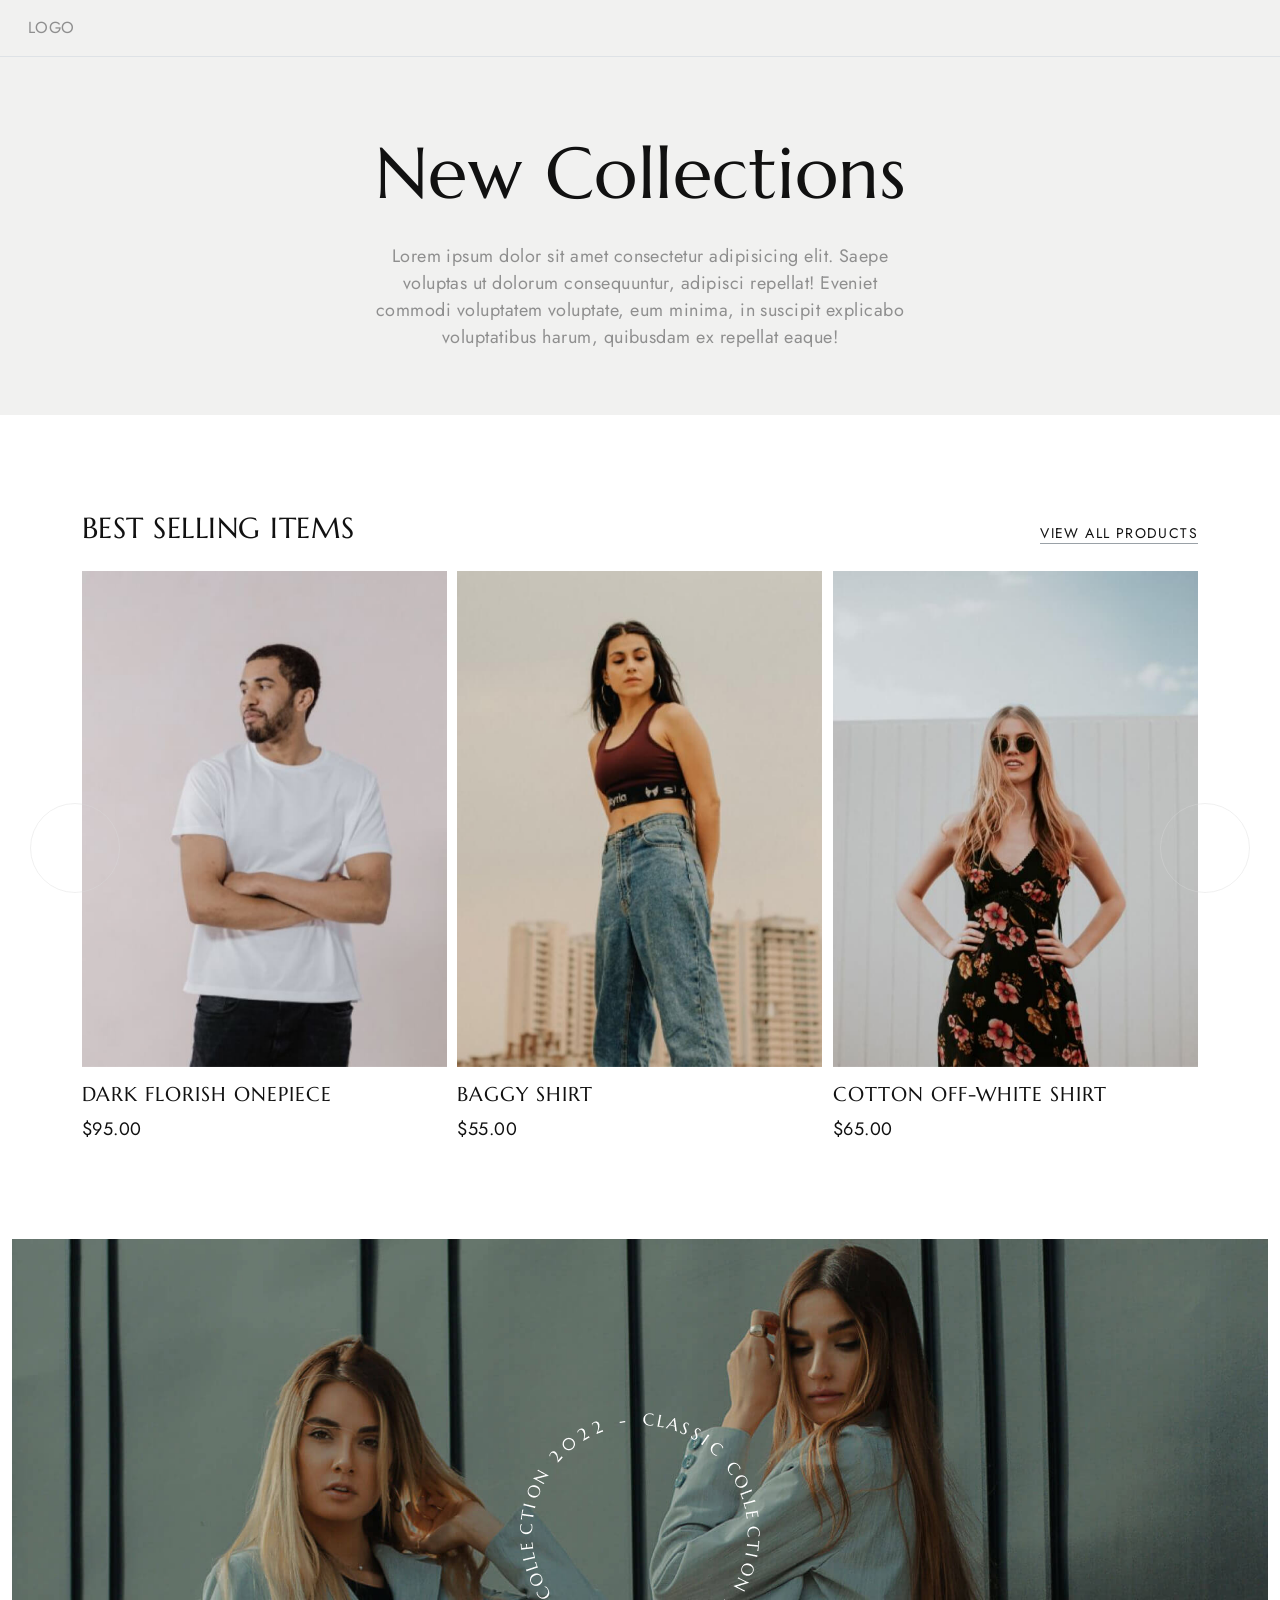
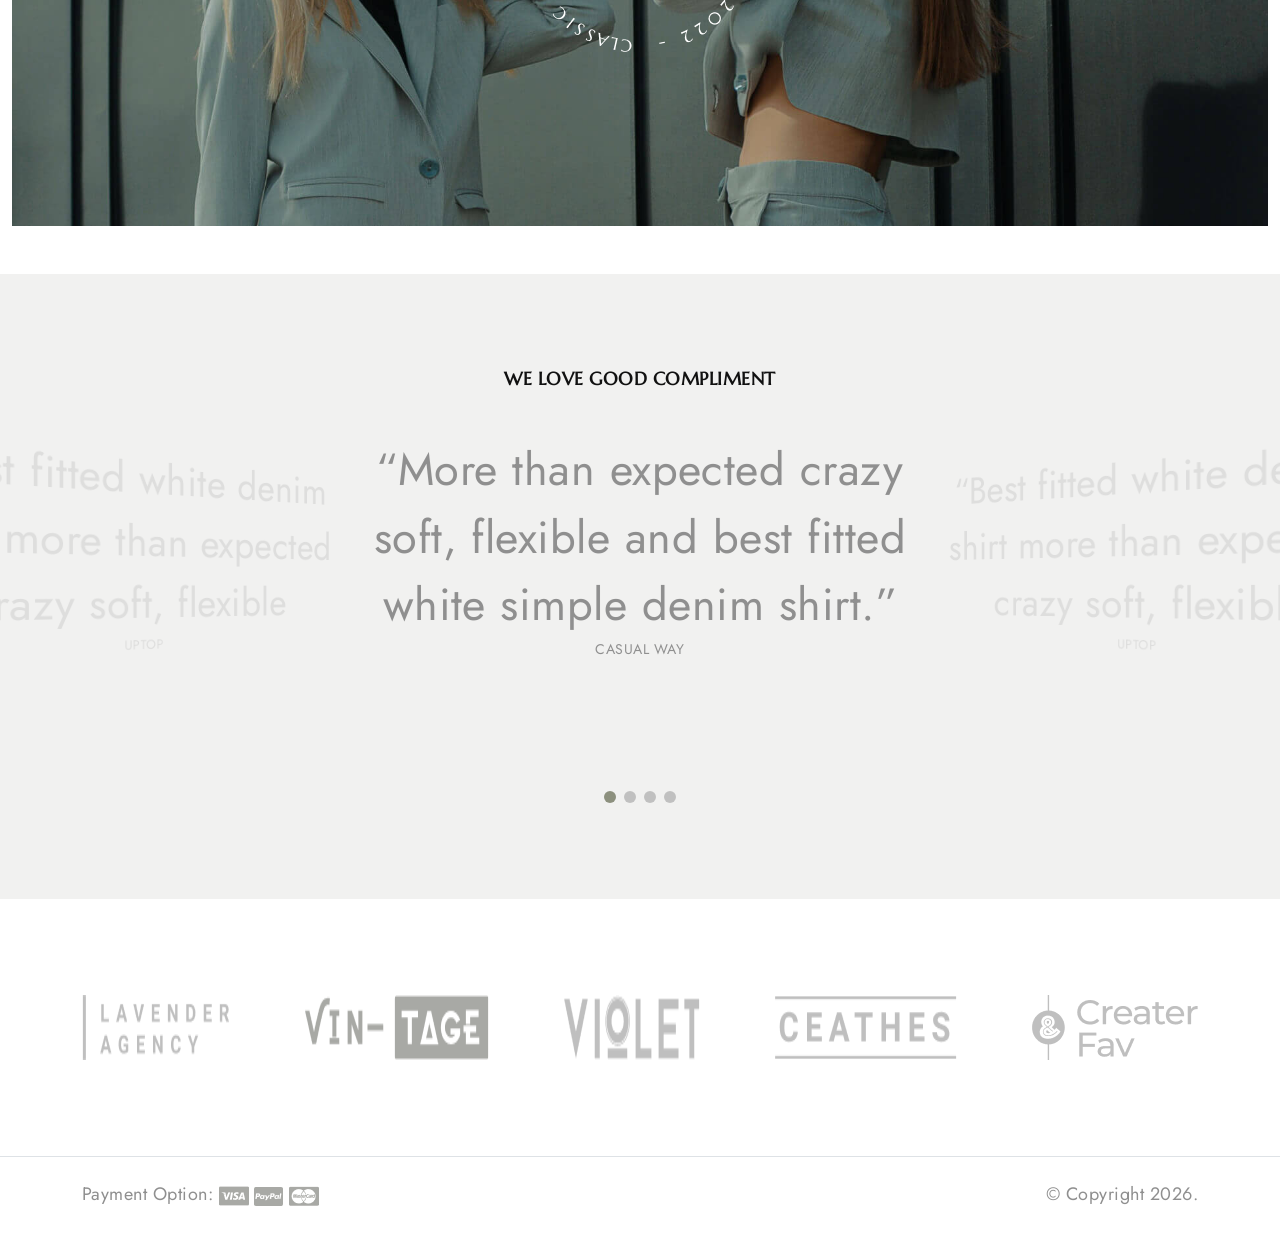
<file: index.html>
<!DOCTYPE html>
<html lang="en">

<head>
  <meta charset="utf-8">
  <meta http-equiv="X-UA-Compatible" content="IE=edge">
  <meta name="viewport" content="width=device-width, initial-scale=1.0">
  <meta name="format-detection" content="telephone=no">
  <meta name="apple-mobile-web-app-capable" content="yes">
  <meta name="author" content="TemplatesJungle">
  <link href="https://cdn.jsdelivr.net/npm/bootstrap@5.3.0-alpha3/dist/css/bootstrap.min.css" rel="stylesheet"
    integrity="sha384-KK94CHFLLe+nY2dmCWGMq91rCGa5gtU4mk92HdvYe+M/SXH301p5ILy+dN9+nJOZ" crossorigin="anonymous">
  <link rel="stylesheet" type="text/css" href="css/vendor.css">
  <link rel="stylesheet" href="https://cdn.jsdelivr.net/npm/swiper@9/swiper-bundle.min.css" />
  <link rel="stylesheet" type="text/css" href="style.css">

  <link rel="preconnect" href="https://fonts.googleapis.com">
  <link rel="preconnect" href="https://fonts.gstatic.com" crossorigin>
  <link
    href="https://fonts.googleapis.com/css2?family=Jost:ital,wght@0,300;0,400;0,500;0,700;1,300;1,400;1,500;1,700&family=Marcellus&display=swap"
    rel="stylesheet">
</head>

<body class="homepage">

  <div class="preloader text-white fs-6 text-uppercase overflow-hidden"></div>


  <nav class="navbar navbar-expand-lg bg-light text-uppercase fs-6 p-3 border-bottom align-items-center">
    <div class="container-fluid">
      <div class="row justify-content-between align-items-center w-100">

        <div class="col-auto">
          Logo
        </div>

        <div class="col-auto">
          <button class="navbar-toggler" type="button" data-bs-toggle="offcanvas" data-bs-target="#offcanvasNavbar"
            aria-controls="offcanvasNavbar">
            <span class="navbar-toggler-icon"></span>
          </button>

          <div class="offcanvas offcanvas-end" tabindex="-1" id="offcanvasNavbar"
            aria-labelledby="offcanvasNavbarLabel">
            <div class="offcanvas-header">
              <h5 class="offcanvas-title" id="offcanvasNavbarLabel">Menu</h5>
              <button type="button" class="btn-close text-reset" data-bs-dismiss="offcanvas"
                aria-label="Close"></button>
            </div>
          </div>
        </div>

      </div>

    </div>
  </nav>

  <section id="billboard" class="bg-light py-5">
    <div class="container">
      <div class="row justify-content-center">
        <h1 class="section-title text-center mt-4" data-aos="fade-up">New Collections</h1>
        <div class="col-md-6 text-center" data-aos="fade-up" data-aos-delay="300">
          <p>Lorem ipsum dolor sit amet consectetur adipisicing elit. Saepe voluptas ut dolorum consequuntur, adipisci
            repellat! Eveniet commodi voluptatem voluptate, eum minima, in suscipit explicabo voluptatibus harum,
            quibusdam ex repellat eaque!</p>
        </div>
      </div>
    </div>
  </section>


  <section id="best-sellers" class="best-sellers product-carousel py-5 position-relative overflow-hidden">
    <div class="container">
      <div class="d-flex flex-wrap justify-content-between align-items-center mt-5 mb-3">
        <h4 class="text-uppercase">Best Selling Items</h4>
        <a href="index.html" class="btn-link">View All Products</a>
      </div>
      <div class="swiper product-swiper open-up" data-aos="zoom-out">
        <div class="swiper-wrapper d-flex">
          <div class="swiper-slide">
            <div class="product-item image-zoom-effect link-effect">
              <div class="image-holder">
                <a href="index.html">
                  <img src="images/product-item-4.jpg" alt="categories" class="product-image img-fluid">
                </a>
                <a href="index.html" class="btn-icon btn-wishlist">
                  <svg width="24" height="24" viewBox="0 0 24 24">
                    <use xlink:href="#heart"></use>
                  </svg>
                </a>
                <div class="product-content">
                  <h5 class="text-uppercase fs-5 mt-3">
                    <a href="index.html">Dark florish onepiece</a>
                  </h5>
                  <a href="index.html" class="text-decoration-none" data-after="Add to cart"><span>$95.00</span></a>
                </div>
              </div>
            </div>
          </div>
          <div class="swiper-slide">
            <div class="product-item image-zoom-effect link-effect">
              <div class="image-holder">
                <a href="index.html">
                  <img src="images/product-item-3.jpg" alt="product" class="product-image img-fluid">
                </a>
                <a href="index.html" class="btn-icon btn-wishlist">
                  <svg width="24" height="24" viewBox="0 0 24 24">
                    <use xlink:href="#heart"></use>
                  </svg>
                </a>
                <div class="product-content">
                  <h5 class="text-uppercase fs-5 mt-3">
                    <a href="index.html">Baggy Shirt</a>
                  </h5>
                  <a href="index.html" class="text-decoration-none" data-after="Add to cart"><span>$55.00</span></a>
                </div>
              </div>
            </div>
          </div>
          <div class="swiper-slide">
            <div class="product-item image-zoom-effect link-effect">
              <div class="image-holder">
                <a href="index.html">
                  <img src="images/product-item-5.jpg" alt="categories" class="product-image img-fluid">
                </a>
                <a href="index.html" class="btn-icon btn-wishlist">
                  <svg width="24" height="24" viewBox="0 0 24 24">
                    <use xlink:href="#heart"></use>
                  </svg>
                </a>
                <div class="product-content">
                  <h5 class="text-uppercase fs-5 mt-3">
                    <a href="index.html">Cotton off-white shirt</a>
                  </h5>
                  <a href="index.html" class="text-decoration-none" data-after="Add to cart"><span>$65.00</span></a>
                </div>
              </div>
            </div>
          </div>
          <div class="swiper-slide">
            <div class="product-item image-zoom-effect link-effect">
              <div class="image-holder">
                <a href="index.html">
                  <img src="images/product-item-6.jpg" alt="categories" class="product-image img-fluid">
                </a>
                <a href="index.html" class="btn-icon btn-wishlist">
                  <svg width="24" height="24" viewBox="0 0 24 24">
                    <use xlink:href="#heart"></use>
                  </svg>
                </a>
                <div class="product-content">
                  <h5 class="text-uppercase fs-5 mt-3">
                    <a href="index.html">Handmade crop sweater</a>
                  </h5>
                  <a href="index.html" class="text-decoration-none" data-after="Add to cart"><span>$50.00</span></a>
                </div>
              </div>
            </div>
          </div>
          <div class="swiper-slide">
            <div class="product-item image-zoom-effect link-effect">
              <div class="image-holder">
                <a href="index.html">
                  <img src="images/product-item-9.jpg" alt="categories" class="product-image img-fluid">
                </a>
                <a href="index.html" class="btn-icon btn-wishlist">
                  <svg width="24" height="24" viewBox="0 0 24 24">
                    <use xlink:href="#heart"></use>
                  </svg>
                </a>
                <div class="product-content">
                  <h5 class="text-uppercase fs-5 mt-3">
                    <a href="index.html">Dark florish onepiece</a>
                  </h5>
                  <a href="index.html" class="text-decoration-none" data-after="Add to cart"><span>$70.00</span></a>
                </div>
              </div>
            </div>
          </div>
          <div class="swiper-slide">
            <div class="product-item image-zoom-effect link-effect">
              <div class="image-holder">
                <a href="index.html">
                  <img src="images/product-item-10.jpg" alt="categories" class="product-image img-fluid">
                </a>
                <a href="index.html" class="btn-icon btn-wishlist">
                  <svg width="24" height="24" viewBox="0 0 24 24">
                    <use xlink:href="#heart"></use>
                  </svg>
                </a>
                <div class="product-content">
                  <h5 class="text-uppercase fs-5 mt-3">
                    <a href="index.html">Cotton off-white shirt</a>
                  </h5>
                  <a href="index.html" class="text-decoration-none" data-after="Add to cart"><span>$70.00</span></a>
                </div>
              </div>
            </div>
          </div>
        </div>
        <div class="swiper-pagination"></div>
      </div>
      <div class="icon-arrow icon-arrow-left"><svg width="50" height="50" viewBox="0 0 24 24">
          <use xlink:href="#arrow-left"></use>
        </svg></div>
      <div class="icon-arrow icon-arrow-right"><svg width="50" height="50" viewBox="0 0 24 24">
          <use xlink:href="#arrow-right"></use>
        </svg></div>
    </div>
  </section>

  <section class="video py-5 overflow-hidden">
    <div class="container-fluid">
      <div class="row">
        <div class="video-content open-up" data-aos="zoom-out">
          <div class="video-bg">
            <img src="images/video-image.jpg" alt="video" class="video-image img-fluid">
          </div>
          <div class="video-player">
            <a class="youtube" href="https://www.youtube.com/embed/pjtsGzQjFM4">
              <svg width="24" height="24" viewBox="0 0 24 24">
                <use xlink:href="#play"></use>
              </svg>
              <img src="images/text-pattern.png" alt="pattern" class="text-rotate">
            </a>
          </div>
        </div>
      </div>
    </div>
  </section>

  <section class="testimonials py-5 bg-light">
    <div class="section-header text-center mt-5">
      <h3 class="section-title">WE LOVE GOOD COMPLIMENT</h3>
    </div>
    <div class="swiper testimonial-swiper overflow-hidden my-5">
      <div class="swiper-wrapper d-flex">
        <div class="swiper-slide">
          <div class="testimonial-item text-center">
            <blockquote>
              <p>“More than expected crazy soft, flexible and best fitted white simple denim shirt.”</p>
              <div class="review-title text-uppercase">casual way</div>
            </blockquote>
          </div>
        </div>
        <div class="swiper-slide">
          <div class="testimonial-item text-center">
            <blockquote>
              <p>“Best fitted white denim shirt more than expected crazy soft, flexible</p>
              <div class="review-title text-uppercase">uptop</div>
            </blockquote>
          </div>
        </div>
        <div class="swiper-slide">
          <div class="testimonial-item text-center">
            <blockquote>
              <p>“Best fitted white denim shirt more white denim than expected flexible crazy soft.”</p>
              <div class="review-title text-uppercase">Denim craze</div>
            </blockquote>
          </div>
        </div>
        <div class="swiper-slide">
          <div class="testimonial-item text-center">
            <blockquote>
              <p>“Best fitted white denim shirt more than expected crazy soft, flexible</p>
              <div class="review-title text-uppercase">uptop</div>
            </blockquote>
          </div>
        </div>
      </div>
    </div>
    <div class="testimonial-swiper-pagination d-flex justify-content-center mb-5"></div>
  </section>



  <section class="logo-bar py-5 my-5">
    <div class="container">
      <div class="row">
        <div class="logo-content d-flex flex-wrap justify-content-between">
          <img src="images/logo1.png" alt="logo" class="logo-image img-fluid">
          <img src="images/logo2.png" alt="logo" class="logo-image img-fluid">
          <img src="images/logo3.png" alt="logo" class="logo-image img-fluid">
          <img src="images/logo4.png" alt="logo" class="logo-image img-fluid">
          <img src="images/logo5.png" alt="logo" class="logo-image img-fluid">
        </div>
      </div>
    </div>
  </section>


 

  <footer id="footer" class="mt-5">
    <div class="border-top py-4">
      <div class="container">
        <div class="row">
          <div class="col-md-6 d-flex flex-wrap">
            <div class="payment-option">
              <span>Payment Option:</span>
              <img src="images/visa-card.png" alt="card">
              <img src="images/paypal-card.png" alt="card">
              <img src="images/master-card.png" alt="card">
            </div>
          </div>
          <div class="col-md-6 text-end">
            <p>© Copyright 2026. </p>
          </div>
        </div>
      </div>
    </div>
  </footer>
  <script src="js/jquery.min.js"></script>
  <script src="js/plugins.js"></script>
  <script src="js/SmoothScroll.js"></script>
  <script src="https://cdn.jsdelivr.net/npm/bootstrap@5.3.0-alpha3/dist/js/bootstrap.bundle.min.js"
    integrity="sha384-ENjdO4Dr2bkBIFxQpeoTz1HIcje39Wm4jDKdf19U8gI4ddQ3GYNS7NTKfAdVQSZe"
    crossorigin="anonymous"></script>
  <script src="https://cdn.jsdelivr.net/npm/swiper@9/swiper-bundle.min.js"></script>
  <script src="js/script.min.js"></script>
</body>

</html>
</file>
<file: css/vendor.css>
/*
- Jarallax
- Chocolat
*/

/*--------------------------------------------------------------
/** Jarallax
--------------------------------------------------------------*/
.jarallax {
  position: relative;
  z-index: 0;
  min-height: 420px;
}

.jarallax>.jarallax-img {
  position: absolute;
  object-fit: cover;
  top: 0;
  left: 0;
  width: 100%;
  height: 100%;
  z-index: -1;
}

.jarallax-keep-img {
  position: relative;
  z-index: 0;
}

.jarallax-keep-img>.jarallax-img {
  position: relative;
  display: block;
  max-width: 100%;
  height: auto;
  z-index: -100;
}


/*--------------------------------------------------------------
/** Colorbox Lightbox
--------------------------------------------------------------*/
/*
    Colorbox Core Style:
    The following CSS is consistent between example themes and should not be altered.
*/
#colorbox, #cboxOverlay, #cboxWrapper{position:absolute; top:0; left:0; z-index:9999; overflow:hidden; -webkit-transform: translate3d(0,0,0);}
#cboxWrapper {max-width:none;}
#cboxOverlay{position:fixed; width:100%; height:100%;}
#cboxMiddleLeft, #cboxBottomLeft{clear:left;}
#cboxContent{position:relative;}
#cboxLoadedContent{overflow:auto; -webkit-overflow-scrolling: touch;}
#cboxTitle{margin:0;}
#cboxLoadingOverlay, #cboxLoadingGraphic{position:absolute; top:0; left:0; width:100%; height:100%;}
#cboxPrevious, #cboxNext, #cboxClose, #cboxSlideshow{cursor:pointer;}
.cboxPhoto{float:left; margin:auto; border:0; display:block; max-width:none; -ms-interpolation-mode:bicubic;}
.cboxIframe{width:100%; height:100%; display:block; border:0; padding:0; margin:0;}
#colorbox, #cboxContent, #cboxLoadedContent{box-sizing:content-box; -moz-box-sizing:content-box; -webkit-box-sizing:content-box;}

/* 
    User Style:
    Change the following styles to modify the appearance of Colorbox.  They are
    ordered & tabbed in a way that represents the nesting of the generated HTML.
*/
#cboxOverlay{background:#000;}
#colorbox{outline:0;}
#cboxContent{margin-top:20px;background:#000;}
.cboxIframe{background:#fff;}
#cboxError{padding:50px; border:1px solid #ccc;}
#cboxLoadedContent{border:5px solid #000; background:#fff;}
#cboxTitle{position:absolute; top:-20px; left:0; color:#ccc;}
#cboxCurrent{position:absolute; top:-20px; right:0px; color:#ccc;}
#cboxLoadingGraphic{background:url(../images/colorbox/loading.gif) no-repeat center center;}

/* these elements are buttons, and may need to have additional styles reset to avoid unwanted base styles */
#cboxPrevious, #cboxNext, #cboxSlideshow, #cboxClose {border:0; padding:0; margin:0; overflow:visible; width:auto; background:none; }

/* avoid outlines on :active (mouseclick), but preserve outlines on :focus (tabbed navigating) */
#cboxPrevious:active, #cboxNext:active, #cboxSlideshow:active, #cboxClose:active {outline:0;}

#cboxSlideshow{position:absolute; top:-20px; right:90px; color:#fff;}
#cboxPrevious{position:absolute; top:50%; left:5px; margin-top:-32px; background:url(../images/colorbox/controls.png) no-repeat top left; width:28px; height:65px; text-indent:-9999px;}
#cboxPrevious:hover{background-position:bottom left;}
#cboxNext{position:absolute; top:50%; right:5px; margin-top:-32px; background:url(../images/colorbox/controls.png) no-repeat top right; width:28px; height:65px; text-indent:-9999px;}
#cboxNext:hover{background-position:bottom right;}
#cboxClose{position:absolute; top:5px; right:5px; display:block; background:url(../images/colorbox/controls.png) no-repeat top center; width:38px; height:19px; text-indent:-9999px;}
#cboxClose:hover{background-position:bottom center;}


/* AOS  */

[data-aos][data-aos][data-aos-duration="50"],body[data-aos-duration="50"] [data-aos]{transition-duration:50ms}[data-aos][data-aos][data-aos-delay="50"],body[data-aos-delay="50"] [data-aos]{transition-delay:0}[data-aos][data-aos][data-aos-delay="50"].aos-animate,body[data-aos-delay="50"] [data-aos].aos-animate{transition-delay:50ms}[data-aos][data-aos][data-aos-duration="100"],body[data-aos-duration="100"] [data-aos]{transition-duration:.1s}[data-aos][data-aos][data-aos-delay="100"],body[data-aos-delay="100"] [data-aos]{transition-delay:0}[data-aos][data-aos][data-aos-delay="100"].aos-animate,body[data-aos-delay="100"] [data-aos].aos-animate{transition-delay:.1s}[data-aos][data-aos][data-aos-duration="150"],body[data-aos-duration="150"] [data-aos]{transition-duration:.15s}[data-aos][data-aos][data-aos-delay="150"],body[data-aos-delay="150"] [data-aos]{transition-delay:0}[data-aos][data-aos][data-aos-delay="150"].aos-animate,body[data-aos-delay="150"] [data-aos].aos-animate{transition-delay:.15s}[data-aos][data-aos][data-aos-duration="200"],body[data-aos-duration="200"] [data-aos]{transition-duration:.2s}[data-aos][data-aos][data-aos-delay="200"],body[data-aos-delay="200"] [data-aos]{transition-delay:0}[data-aos][data-aos][data-aos-delay="200"].aos-animate,body[data-aos-delay="200"] [data-aos].aos-animate{transition-delay:.2s}[data-aos][data-aos][data-aos-duration="250"],body[data-aos-duration="250"] [data-aos]{transition-duration:.25s}[data-aos][data-aos][data-aos-delay="250"],body[data-aos-delay="250"] [data-aos]{transition-delay:0}[data-aos][data-aos][data-aos-delay="250"].aos-animate,body[data-aos-delay="250"] [data-aos].aos-animate{transition-delay:.25s}[data-aos][data-aos][data-aos-duration="300"],body[data-aos-duration="300"] [data-aos]{transition-duration:.3s}[data-aos][data-aos][data-aos-delay="300"],body[data-aos-delay="300"] [data-aos]{transition-delay:0}[data-aos][data-aos][data-aos-delay="300"].aos-animate,body[data-aos-delay="300"] [data-aos].aos-animate{transition-delay:.3s}[data-aos][data-aos][data-aos-duration="350"],body[data-aos-duration="350"] [data-aos]{transition-duration:.35s}[data-aos][data-aos][data-aos-delay="350"],body[data-aos-delay="350"] [data-aos]{transition-delay:0}[data-aos][data-aos][data-aos-delay="350"].aos-animate,body[data-aos-delay="350"] [data-aos].aos-animate{transition-delay:.35s}[data-aos][data-aos][data-aos-duration="400"],body[data-aos-duration="400"] [data-aos]{transition-duration:.4s}[data-aos][data-aos][data-aos-delay="400"],body[data-aos-delay="400"] [data-aos]{transition-delay:0}[data-aos][data-aos][data-aos-delay="400"].aos-animate,body[data-aos-delay="400"] [data-aos].aos-animate{transition-delay:.4s}[data-aos][data-aos][data-aos-duration="450"],body[data-aos-duration="450"] [data-aos]{transition-duration:.45s}[data-aos][data-aos][data-aos-delay="450"],body[data-aos-delay="450"] [data-aos]{transition-delay:0}[data-aos][data-aos][data-aos-delay="450"].aos-animate,body[data-aos-delay="450"] [data-aos].aos-animate{transition-delay:.45s}[data-aos][data-aos][data-aos-duration="500"],body[data-aos-duration="500"] [data-aos]{transition-duration:.5s}[data-aos][data-aos][data-aos-delay="500"],body[data-aos-delay="500"] [data-aos]{transition-delay:0}[data-aos][data-aos][data-aos-delay="500"].aos-animate,body[data-aos-delay="500"] [data-aos].aos-animate{transition-delay:.5s}[data-aos][data-aos][data-aos-duration="550"],body[data-aos-duration="550"] [data-aos]{transition-duration:.55s}[data-aos][data-aos][data-aos-delay="550"],body[data-aos-delay="550"] [data-aos]{transition-delay:0}[data-aos][data-aos][data-aos-delay="550"].aos-animate,body[data-aos-delay="550"] [data-aos].aos-animate{transition-delay:.55s}[data-aos][data-aos][data-aos-duration="600"],body[data-aos-duration="600"] [data-aos]{transition-duration:.6s}[data-aos][data-aos][data-aos-delay="600"],body[data-aos-delay="600"] [data-aos]{transition-delay:0}[data-aos][data-aos][data-aos-delay="600"].aos-animate,body[data-aos-delay="600"] [data-aos].aos-animate{transition-delay:.6s}[data-aos][data-aos][data-aos-duration="650"],body[data-aos-duration="650"] [data-aos]{transition-duration:.65s}[data-aos][data-aos][data-aos-delay="650"],body[data-aos-delay="650"] [data-aos]{transition-delay:0}[data-aos][data-aos][data-aos-delay="650"].aos-animate,body[data-aos-delay="650"] [data-aos].aos-animate{transition-delay:.65s}[data-aos][data-aos][data-aos-duration="700"],body[data-aos-duration="700"] [data-aos]{transition-duration:.7s}[data-aos][data-aos][data-aos-delay="700"],body[data-aos-delay="700"] [data-aos]{transition-delay:0}[data-aos][data-aos][data-aos-delay="700"].aos-animate,body[data-aos-delay="700"] [data-aos].aos-animate{transition-delay:.7s}[data-aos][data-aos][data-aos-duration="750"],body[data-aos-duration="750"] [data-aos]{transition-duration:.75s}[data-aos][data-aos][data-aos-delay="750"],body[data-aos-delay="750"] [data-aos]{transition-delay:0}[data-aos][data-aos][data-aos-delay="750"].aos-animate,body[data-aos-delay="750"] [data-aos].aos-animate{transition-delay:.75s}[data-aos][data-aos][data-aos-duration="800"],body[data-aos-duration="800"] [data-aos]{transition-duration:.8s}[data-aos][data-aos][data-aos-delay="800"],body[data-aos-delay="800"] [data-aos]{transition-delay:0}[data-aos][data-aos][data-aos-delay="800"].aos-animate,body[data-aos-delay="800"] [data-aos].aos-animate{transition-delay:.8s}[data-aos][data-aos][data-aos-duration="850"],body[data-aos-duration="850"] [data-aos]{transition-duration:.85s}[data-aos][data-aos][data-aos-delay="850"],body[data-aos-delay="850"] [data-aos]{transition-delay:0}[data-aos][data-aos][data-aos-delay="850"].aos-animate,body[data-aos-delay="850"] [data-aos].aos-animate{transition-delay:.85s}[data-aos][data-aos][data-aos-duration="900"],body[data-aos-duration="900"] [data-aos]{transition-duration:.9s}[data-aos][data-aos][data-aos-delay="900"],body[data-aos-delay="900"] [data-aos]{transition-delay:0}[data-aos][data-aos][data-aos-delay="900"].aos-animate,body[data-aos-delay="900"] [data-aos].aos-animate{transition-delay:.9s}[data-aos][data-aos][data-aos-duration="950"],body[data-aos-duration="950"] [data-aos]{transition-duration:.95s}[data-aos][data-aos][data-aos-delay="950"],body[data-aos-delay="950"] [data-aos]{transition-delay:0}[data-aos][data-aos][data-aos-delay="950"].aos-animate,body[data-aos-delay="950"] [data-aos].aos-animate{transition-delay:.95s}[data-aos][data-aos][data-aos-duration="1000"],body[data-aos-duration="1000"] [data-aos]{transition-duration:1s}[data-aos][data-aos][data-aos-delay="1000"],body[data-aos-delay="1000"] [data-aos]{transition-delay:0}[data-aos][data-aos][data-aos-delay="1000"].aos-animate,body[data-aos-delay="1000"] [data-aos].aos-animate{transition-delay:1s}[data-aos][data-aos][data-aos-duration="1050"],body[data-aos-duration="1050"] [data-aos]{transition-duration:1.05s}[data-aos][data-aos][data-aos-delay="1050"],body[data-aos-delay="1050"] [data-aos]{transition-delay:0}[data-aos][data-aos][data-aos-delay="1050"].aos-animate,body[data-aos-delay="1050"] [data-aos].aos-animate{transition-delay:1.05s}[data-aos][data-aos][data-aos-duration="1100"],body[data-aos-duration="1100"] [data-aos]{transition-duration:1.1s}[data-aos][data-aos][data-aos-delay="1100"],body[data-aos-delay="1100"] [data-aos]{transition-delay:0}[data-aos][data-aos][data-aos-delay="1100"].aos-animate,body[data-aos-delay="1100"] [data-aos].aos-animate{transition-delay:1.1s}[data-aos][data-aos][data-aos-duration="1150"],body[data-aos-duration="1150"] [data-aos]{transition-duration:1.15s}[data-aos][data-aos][data-aos-delay="1150"],body[data-aos-delay="1150"] [data-aos]{transition-delay:0}[data-aos][data-aos][data-aos-delay="1150"].aos-animate,body[data-aos-delay="1150"] [data-aos].aos-animate{transition-delay:1.15s}[data-aos][data-aos][data-aos-duration="1200"],body[data-aos-duration="1200"] [data-aos]{transition-duration:1.2s}[data-aos][data-aos][data-aos-delay="1200"],body[data-aos-delay="1200"] [data-aos]{transition-delay:0}[data-aos][data-aos][data-aos-delay="1200"].aos-animate,body[data-aos-delay="1200"] [data-aos].aos-animate{transition-delay:1.2s}[data-aos][data-aos][data-aos-duration="1250"],body[data-aos-duration="1250"] [data-aos]{transition-duration:1.25s}[data-aos][data-aos][data-aos-delay="1250"],body[data-aos-delay="1250"] [data-aos]{transition-delay:0}[data-aos][data-aos][data-aos-delay="1250"].aos-animate,body[data-aos-delay="1250"] [data-aos].aos-animate{transition-delay:1.25s}[data-aos][data-aos][data-aos-duration="1300"],body[data-aos-duration="1300"] [data-aos]{transition-duration:1.3s}[data-aos][data-aos][data-aos-delay="1300"],body[data-aos-delay="1300"] [data-aos]{transition-delay:0}[data-aos][data-aos][data-aos-delay="1300"].aos-animate,body[data-aos-delay="1300"] [data-aos].aos-animate{transition-delay:1.3s}[data-aos][data-aos][data-aos-duration="1350"],body[data-aos-duration="1350"] [data-aos]{transition-duration:1.35s}[data-aos][data-aos][data-aos-delay="1350"],body[data-aos-delay="1350"] [data-aos]{transition-delay:0}[data-aos][data-aos][data-aos-delay="1350"].aos-animate,body[data-aos-delay="1350"] [data-aos].aos-animate{transition-delay:1.35s}[data-aos][data-aos][data-aos-duration="1400"],body[data-aos-duration="1400"] [data-aos]{transition-duration:1.4s}[data-aos][data-aos][data-aos-delay="1400"],body[data-aos-delay="1400"] [data-aos]{transition-delay:0}[data-aos][data-aos][data-aos-delay="1400"].aos-animate,body[data-aos-delay="1400"] [data-aos].aos-animate{transition-delay:1.4s}[data-aos][data-aos][data-aos-duration="1450"],body[data-aos-duration="1450"] [data-aos]{transition-duration:1.45s}[data-aos][data-aos][data-aos-delay="1450"],body[data-aos-delay="1450"] [data-aos]{transition-delay:0}[data-aos][data-aos][data-aos-delay="1450"].aos-animate,body[data-aos-delay="1450"] [data-aos].aos-animate{transition-delay:1.45s}[data-aos][data-aos][data-aos-duration="1500"],body[data-aos-duration="1500"] [data-aos]{transition-duration:1.5s}[data-aos][data-aos][data-aos-delay="1500"],body[data-aos-delay="1500"] [data-aos]{transition-delay:0}[data-aos][data-aos][data-aos-delay="1500"].aos-animate,body[data-aos-delay="1500"] [data-aos].aos-animate{transition-delay:1.5s}[data-aos][data-aos][data-aos-duration="1550"],body[data-aos-duration="1550"] [data-aos]{transition-duration:1.55s}[data-aos][data-aos][data-aos-delay="1550"],body[data-aos-delay="1550"] [data-aos]{transition-delay:0}[data-aos][data-aos][data-aos-delay="1550"].aos-animate,body[data-aos-delay="1550"] [data-aos].aos-animate{transition-delay:1.55s}[data-aos][data-aos][data-aos-duration="1600"],body[data-aos-duration="1600"] [data-aos]{transition-duration:1.6s}[data-aos][data-aos][data-aos-delay="1600"],body[data-aos-delay="1600"] [data-aos]{transition-delay:0}[data-aos][data-aos][data-aos-delay="1600"].aos-animate,body[data-aos-delay="1600"] [data-aos].aos-animate{transition-delay:1.6s}[data-aos][data-aos][data-aos-duration="1650"],body[data-aos-duration="1650"] [data-aos]{transition-duration:1.65s}[data-aos][data-aos][data-aos-delay="1650"],body[data-aos-delay="1650"] [data-aos]{transition-delay:0}[data-aos][data-aos][data-aos-delay="1650"].aos-animate,body[data-aos-delay="1650"] [data-aos].aos-animate{transition-delay:1.65s}[data-aos][data-aos][data-aos-duration="1700"],body[data-aos-duration="1700"] [data-aos]{transition-duration:1.7s}[data-aos][data-aos][data-aos-delay="1700"],body[data-aos-delay="1700"] [data-aos]{transition-delay:0}[data-aos][data-aos][data-aos-delay="1700"].aos-animate,body[data-aos-delay="1700"] [data-aos].aos-animate{transition-delay:1.7s}[data-aos][data-aos][data-aos-duration="1750"],body[data-aos-duration="1750"] [data-aos]{transition-duration:1.75s}[data-aos][data-aos][data-aos-delay="1750"],body[data-aos-delay="1750"] [data-aos]{transition-delay:0}[data-aos][data-aos][data-aos-delay="1750"].aos-animate,body[data-aos-delay="1750"] [data-aos].aos-animate{transition-delay:1.75s}[data-aos][data-aos][data-aos-duration="1800"],body[data-aos-duration="1800"] [data-aos]{transition-duration:1.8s}[data-aos][data-aos][data-aos-delay="1800"],body[data-aos-delay="1800"] [data-aos]{transition-delay:0}[data-aos][data-aos][data-aos-delay="1800"].aos-animate,body[data-aos-delay="1800"] [data-aos].aos-animate{transition-delay:1.8s}[data-aos][data-aos][data-aos-duration="1850"],body[data-aos-duration="1850"] [data-aos]{transition-duration:1.85s}[data-aos][data-aos][data-aos-delay="1850"],body[data-aos-delay="1850"] [data-aos]{transition-delay:0}[data-aos][data-aos][data-aos-delay="1850"].aos-animate,body[data-aos-delay="1850"] [data-aos].aos-animate{transition-delay:1.85s}[data-aos][data-aos][data-aos-duration="1900"],body[data-aos-duration="1900"] [data-aos]{transition-duration:1.9s}[data-aos][data-aos][data-aos-delay="1900"],body[data-aos-delay="1900"] [data-aos]{transition-delay:0}[data-aos][data-aos][data-aos-delay="1900"].aos-animate,body[data-aos-delay="1900"] [data-aos].aos-animate{transition-delay:1.9s}[data-aos][data-aos][data-aos-duration="1950"],body[data-aos-duration="1950"] [data-aos]{transition-duration:1.95s}[data-aos][data-aos][data-aos-delay="1950"],body[data-aos-delay="1950"] [data-aos]{transition-delay:0}[data-aos][data-aos][data-aos-delay="1950"].aos-animate,body[data-aos-delay="1950"] [data-aos].aos-animate{transition-delay:1.95s}[data-aos][data-aos][data-aos-duration="2000"],body[data-aos-duration="2000"] [data-aos]{transition-duration:2s}[data-aos][data-aos][data-aos-delay="2000"],body[data-aos-delay="2000"] [data-aos]{transition-delay:0}[data-aos][data-aos][data-aos-delay="2000"].aos-animate,body[data-aos-delay="2000"] [data-aos].aos-animate{transition-delay:2s}[data-aos][data-aos][data-aos-duration="2050"],body[data-aos-duration="2050"] [data-aos]{transition-duration:2.05s}[data-aos][data-aos][data-aos-delay="2050"],body[data-aos-delay="2050"] [data-aos]{transition-delay:0}[data-aos][data-aos][data-aos-delay="2050"].aos-animate,body[data-aos-delay="2050"] [data-aos].aos-animate{transition-delay:2.05s}[data-aos][data-aos][data-aos-duration="2100"],body[data-aos-duration="2100"] [data-aos]{transition-duration:2.1s}[data-aos][data-aos][data-aos-delay="2100"],body[data-aos-delay="2100"] [data-aos]{transition-delay:0}[data-aos][data-aos][data-aos-delay="2100"].aos-animate,body[data-aos-delay="2100"] [data-aos].aos-animate{transition-delay:2.1s}[data-aos][data-aos][data-aos-duration="2150"],body[data-aos-duration="2150"] [data-aos]{transition-duration:2.15s}[data-aos][data-aos][data-aos-delay="2150"],body[data-aos-delay="2150"] [data-aos]{transition-delay:0}[data-aos][data-aos][data-aos-delay="2150"].aos-animate,body[data-aos-delay="2150"] [data-aos].aos-animate{transition-delay:2.15s}[data-aos][data-aos][data-aos-duration="2200"],body[data-aos-duration="2200"] [data-aos]{transition-duration:2.2s}[data-aos][data-aos][data-aos-delay="2200"],body[data-aos-delay="2200"] [data-aos]{transition-delay:0}[data-aos][data-aos][data-aos-delay="2200"].aos-animate,body[data-aos-delay="2200"] [data-aos].aos-animate{transition-delay:2.2s}[data-aos][data-aos][data-aos-duration="2250"],body[data-aos-duration="2250"] [data-aos]{transition-duration:2.25s}[data-aos][data-aos][data-aos-delay="2250"],body[data-aos-delay="2250"] [data-aos]{transition-delay:0}[data-aos][data-aos][data-aos-delay="2250"].aos-animate,body[data-aos-delay="2250"] [data-aos].aos-animate{transition-delay:2.25s}[data-aos][data-aos][data-aos-duration="2300"],body[data-aos-duration="2300"] [data-aos]{transition-duration:2.3s}[data-aos][data-aos][data-aos-delay="2300"],body[data-aos-delay="2300"] [data-aos]{transition-delay:0}[data-aos][data-aos][data-aos-delay="2300"].aos-animate,body[data-aos-delay="2300"] [data-aos].aos-animate{transition-delay:2.3s}[data-aos][data-aos][data-aos-duration="2350"],body[data-aos-duration="2350"] [data-aos]{transition-duration:2.35s}[data-aos][data-aos][data-aos-delay="2350"],body[data-aos-delay="2350"] [data-aos]{transition-delay:0}[data-aos][data-aos][data-aos-delay="2350"].aos-animate,body[data-aos-delay="2350"] [data-aos].aos-animate{transition-delay:2.35s}[data-aos][data-aos][data-aos-duration="2400"],body[data-aos-duration="2400"] [data-aos]{transition-duration:2.4s}[data-aos][data-aos][data-aos-delay="2400"],body[data-aos-delay="2400"] [data-aos]{transition-delay:0}[data-aos][data-aos][data-aos-delay="2400"].aos-animate,body[data-aos-delay="2400"] [data-aos].aos-animate{transition-delay:2.4s}[data-aos][data-aos][data-aos-duration="2450"],body[data-aos-duration="2450"] [data-aos]{transition-duration:2.45s}[data-aos][data-aos][data-aos-delay="2450"],body[data-aos-delay="2450"] [data-aos]{transition-delay:0}[data-aos][data-aos][data-aos-delay="2450"].aos-animate,body[data-aos-delay="2450"] [data-aos].aos-animate{transition-delay:2.45s}[data-aos][data-aos][data-aos-duration="2500"],body[data-aos-duration="2500"] [data-aos]{transition-duration:2.5s}[data-aos][data-aos][data-aos-delay="2500"],body[data-aos-delay="2500"] [data-aos]{transition-delay:0}[data-aos][data-aos][data-aos-delay="2500"].aos-animate,body[data-aos-delay="2500"] [data-aos].aos-animate{transition-delay:2.5s}[data-aos][data-aos][data-aos-duration="2550"],body[data-aos-duration="2550"] [data-aos]{transition-duration:2.55s}[data-aos][data-aos][data-aos-delay="2550"],body[data-aos-delay="2550"] [data-aos]{transition-delay:0}[data-aos][data-aos][data-aos-delay="2550"].aos-animate,body[data-aos-delay="2550"] [data-aos].aos-animate{transition-delay:2.55s}[data-aos][data-aos][data-aos-duration="2600"],body[data-aos-duration="2600"] [data-aos]{transition-duration:2.6s}[data-aos][data-aos][data-aos-delay="2600"],body[data-aos-delay="2600"] [data-aos]{transition-delay:0}[data-aos][data-aos][data-aos-delay="2600"].aos-animate,body[data-aos-delay="2600"] [data-aos].aos-animate{transition-delay:2.6s}[data-aos][data-aos][data-aos-duration="2650"],body[data-aos-duration="2650"] [data-aos]{transition-duration:2.65s}[data-aos][data-aos][data-aos-delay="2650"],body[data-aos-delay="2650"] [data-aos]{transition-delay:0}[data-aos][data-aos][data-aos-delay="2650"].aos-animate,body[data-aos-delay="2650"] [data-aos].aos-animate{transition-delay:2.65s}[data-aos][data-aos][data-aos-duration="2700"],body[data-aos-duration="2700"] [data-aos]{transition-duration:2.7s}[data-aos][data-aos][data-aos-delay="2700"],body[data-aos-delay="2700"] [data-aos]{transition-delay:0}[data-aos][data-aos][data-aos-delay="2700"].aos-animate,body[data-aos-delay="2700"] [data-aos].aos-animate{transition-delay:2.7s}[data-aos][data-aos][data-aos-duration="2750"],body[data-aos-duration="2750"] [data-aos]{transition-duration:2.75s}[data-aos][data-aos][data-aos-delay="2750"],body[data-aos-delay="2750"] [data-aos]{transition-delay:0}[data-aos][data-aos][data-aos-delay="2750"].aos-animate,body[data-aos-delay="2750"] [data-aos].aos-animate{transition-delay:2.75s}[data-aos][data-aos][data-aos-duration="2800"],body[data-aos-duration="2800"] [data-aos]{transition-duration:2.8s}[data-aos][data-aos][data-aos-delay="2800"],body[data-aos-delay="2800"] [data-aos]{transition-delay:0}[data-aos][data-aos][data-aos-delay="2800"].aos-animate,body[data-aos-delay="2800"] [data-aos].aos-animate{transition-delay:2.8s}[data-aos][data-aos][data-aos-duration="2850"],body[data-aos-duration="2850"] [data-aos]{transition-duration:2.85s}[data-aos][data-aos][data-aos-delay="2850"],body[data-aos-delay="2850"] [data-aos]{transition-delay:0}[data-aos][data-aos][data-aos-delay="2850"].aos-animate,body[data-aos-delay="2850"] [data-aos].aos-animate{transition-delay:2.85s}[data-aos][data-aos][data-aos-duration="2900"],body[data-aos-duration="2900"] [data-aos]{transition-duration:2.9s}[data-aos][data-aos][data-aos-delay="2900"],body[data-aos-delay="2900"] [data-aos]{transition-delay:0}[data-aos][data-aos][data-aos-delay="2900"].aos-animate,body[data-aos-delay="2900"] [data-aos].aos-animate{transition-delay:2.9s}[data-aos][data-aos][data-aos-duration="2950"],body[data-aos-duration="2950"] [data-aos]{transition-duration:2.95s}[data-aos][data-aos][data-aos-delay="2950"],body[data-aos-delay="2950"] [data-aos]{transition-delay:0}[data-aos][data-aos][data-aos-delay="2950"].aos-animate,body[data-aos-delay="2950"] [data-aos].aos-animate{transition-delay:2.95s}[data-aos][data-aos][data-aos-duration="3000"],body[data-aos-duration="3000"] [data-aos]{transition-duration:3s}[data-aos][data-aos][data-aos-delay="3000"],body[data-aos-delay="3000"] [data-aos]{transition-delay:0}[data-aos][data-aos][data-aos-delay="3000"].aos-animate,body[data-aos-delay="3000"] [data-aos].aos-animate{transition-delay:3s}[data-aos][data-aos][data-aos-easing=linear],body[data-aos-easing=linear] [data-aos]{transition-timing-function:cubic-bezier(.25,.25,.75,.75)}[data-aos][data-aos][data-aos-easing=ease],body[data-aos-easing=ease] [data-aos]{transition-timing-function:ease}[data-aos][data-aos][data-aos-easing=ease-in],body[data-aos-easing=ease-in] [data-aos]{transition-timing-function:ease-in}[data-aos][data-aos][data-aos-easing=ease-out],body[data-aos-easing=ease-out] [data-aos]{transition-timing-function:ease-out}[data-aos][data-aos][data-aos-easing=ease-in-out],body[data-aos-easing=ease-in-out] [data-aos]{transition-timing-function:ease-in-out}[data-aos][data-aos][data-aos-easing=ease-in-back],body[data-aos-easing=ease-in-back] [data-aos]{transition-timing-function:cubic-bezier(.6,-.28,.735,.045)}[data-aos][data-aos][data-aos-easing=ease-out-back],body[data-aos-easing=ease-out-back] [data-aos]{transition-timing-function:cubic-bezier(.175,.885,.32,1.275)}[data-aos][data-aos][data-aos-easing=ease-in-out-back],body[data-aos-easing=ease-in-out-back] [data-aos]{transition-timing-function:cubic-bezier(.68,-.55,.265,1.55)}[data-aos][data-aos][data-aos-easing=ease-in-sine],body[data-aos-easing=ease-in-sine] [data-aos]{transition-timing-function:cubic-bezier(.47,0,.745,.715)}[data-aos][data-aos][data-aos-easing=ease-out-sine],body[data-aos-easing=ease-out-sine] [data-aos]{transition-timing-function:cubic-bezier(.39,.575,.565,1)}[data-aos][data-aos][data-aos-easing=ease-in-out-sine],body[data-aos-easing=ease-in-out-sine] [data-aos]{transition-timing-function:cubic-bezier(.445,.05,.55,.95)}[data-aos][data-aos][data-aos-easing=ease-in-quad],body[data-aos-easing=ease-in-quad] [data-aos]{transition-timing-function:cubic-bezier(.55,.085,.68,.53)}[data-aos][data-aos][data-aos-easing=ease-out-quad],body[data-aos-easing=ease-out-quad] [data-aos]{transition-timing-function:cubic-bezier(.25,.46,.45,.94)}[data-aos][data-aos][data-aos-easing=ease-in-out-quad],body[data-aos-easing=ease-in-out-quad] [data-aos]{transition-timing-function:cubic-bezier(.455,.03,.515,.955)}[data-aos][data-aos][data-aos-easing=ease-in-cubic],body[data-aos-easing=ease-in-cubic] [data-aos]{transition-timing-function:cubic-bezier(.55,.085,.68,.53)}[data-aos][data-aos][data-aos-easing=ease-out-cubic],body[data-aos-easing=ease-out-cubic] [data-aos]{transition-timing-function:cubic-bezier(.25,.46,.45,.94)}[data-aos][data-aos][data-aos-easing=ease-in-out-cubic],body[data-aos-easing=ease-in-out-cubic] [data-aos]{transition-timing-function:cubic-bezier(.455,.03,.515,.955)}[data-aos][data-aos][data-aos-easing=ease-in-quart],body[data-aos-easing=ease-in-quart] [data-aos]{transition-timing-function:cubic-bezier(.55,.085,.68,.53)}[data-aos][data-aos][data-aos-easing=ease-out-quart],body[data-aos-easing=ease-out-quart] [data-aos]{transition-timing-function:cubic-bezier(.25,.46,.45,.94)}[data-aos][data-aos][data-aos-easing=ease-in-out-quart],body[data-aos-easing=ease-in-out-quart] [data-aos]{transition-timing-function:cubic-bezier(.455,.03,.515,.955)}[data-aos^=fade][data-aos^=fade]{opacity:0;transition-property:opacity,transform}[data-aos^=fade][data-aos^=fade].aos-animate{opacity:1;transform:translateZ(0)}[data-aos=fade-up]{transform:translate3d(0,100px,0)}[data-aos=fade-down]{transform:translate3d(0,-100px,0)}[data-aos=fade-right]{transform:translate3d(-100px,0,0)}[data-aos=fade-left]{transform:translate3d(100px,0,0)}[data-aos=fade-up-right]{transform:translate3d(-100px,100px,0)}[data-aos=fade-up-left]{transform:translate3d(100px,100px,0)}[data-aos=fade-down-right]{transform:translate3d(-100px,-100px,0)}[data-aos=fade-down-left]{transform:translate3d(100px,-100px,0)}[data-aos^=zoom][data-aos^=zoom]{opacity:0;transition-property:opacity,transform}[data-aos^=zoom][data-aos^=zoom].aos-animate{opacity:1;transform:translateZ(0) scale(1)}[data-aos=zoom-in]{transform:scale(.6)}[data-aos=zoom-in-up]{transform:translate3d(0,100px,0) scale(.6)}[data-aos=zoom-in-down]{transform:translate3d(0,-100px,0) scale(.6)}[data-aos=zoom-in-right]{transform:translate3d(-100px,0,0) scale(.6)}[data-aos=zoom-in-left]{transform:translate3d(100px,0,0) scale(.6)}[data-aos=zoom-out]{transform:scale(1.2)}[data-aos=zoom-out-up]{transform:translate3d(0,100px,0) scale(1.2)}[data-aos=zoom-out-down]{transform:translate3d(0,-100px,0) scale(1.2)}[data-aos=zoom-out-right]{transform:translate3d(-100px,0,0) scale(1.2)}[data-aos=zoom-out-left]{transform:translate3d(100px,0,0) scale(1.2)}[data-aos^=slide][data-aos^=slide]{transition-property:transform}[data-aos^=slide][data-aos^=slide].aos-animate{transform:translateZ(0)}[data-aos=slide-up]{transform:translate3d(0,100%,0)}[data-aos=slide-down]{transform:translate3d(0,-100%,0)}[data-aos=slide-right]{transform:translate3d(-100%,0,0)}[data-aos=slide-left]{transform:translate3d(100%,0,0)}[data-aos^=flip][data-aos^=flip]{backface-visibility:hidden;transition-property:transform}[data-aos=flip-left]{transform:perspective(2500px) rotateY(-100deg)}[data-aos=flip-left].aos-animate{transform:perspective(2500px) rotateY(0)}[data-aos=flip-right]{transform:perspective(2500px) rotateY(100deg)}[data-aos=flip-right].aos-animate{transform:perspective(2500px) rotateY(0)}[data-aos=flip-up]{transform:perspective(2500px) rotateX(-100deg)}[data-aos=flip-up].aos-animate{transform:perspective(2500px) rotateX(0)}[data-aos=flip-down]{transform:perspective(2500px) rotateX(100deg)}[data-aos=flip-down].aos-animate{transform:perspective(2500px) rotateX(0)}
</file>
<file: style.css>
/*
Theme Name: Kaira - Bootstrap 5 Fashion Store HTML CSS Template
Theme URI: https://templatejungle.com/
Author: TemplatesJungle
Author URI: https://templatejungle.com/
Description: Kaira - Bootstrap 5 Fashion Store HTML CSS Template is specially designed product packaged for Fashion Stores by TemplatesJungle.
Version: 1.1
*/

/*--------------------------------------------------------------
This is main CSS file that contains custom style rules used in this template
--------------------------------------------------------------*/

/*------------------------------------*\
    Table of contents
\*------------------------------------*/

/*------------------------------------------------
CSS STRUCTURE:

1. VARIABLES
2. GENERAL TYPOGRAPHY

--------------------------------------------------------------*/
body {
  --heading-font: "Marcellus", Roboto, sans-serif;
  --heading-font-weight: 400;
  --heading-color: #111;
  --heading-line-height: 1.24;

  --swiper-theme-color: #8C907E;

  /* bootstrap */
  --bs-body-font-family: "Jost", Roboto, sans-serif;
  --bs-body-font-size: 18px;
  --bs-body-font-weight: 400;
  --bs-body-line-height: 1.5;
  --bs-body-color: #8f8f8f;
  --bs-body-color-rgb: 143, 143, 143;

  --bs-primary: #8C907E;
  --bs-secondary: #6c757d;
  --bs-black: #111;
  --bs-light: #F1F1F0;
  --bs-dark: #212529;
  --bs-gray: #9aa1a7;
  --bs-gray-dark: #51565b;

  --bs-primary-rgb: 140, 144, 126;
  --bs-secondary-rgb: 108, 117, 125;
  --bs-black-rgb: 17, 17, 17;
  --bs-light-rgb: 241, 241, 240;
  --bs-dark-rgb: 33, 37, 41;

  --bs-link-color: #111;
  --bs-link-color-rgb: 17, 17, 17;
  --bs-link-decoration: underline;
  --bs-link-hover-color: #111;
  --bs-link-hover-color-rgb: 17, 17, 17;
}

body {
  letter-spacing: 0.03rem;
}

h1,
.h1,
h2,
.h2,
h3,
.h3,
h4,
.h4,
h5,
.h5,
h6,
.h6 {
  font-family: var(--heading-font);
  font-weight: var(--heading-font-weight);
  color: var(--heading-color);
  line-height: var(--heading-line-height);
}

h1.light,
.h1,
h2.light,
.h2,
h3.light,
.h3,
h4.light,
.h4,
h5.light,
.h5,
h6.light,
.h6 {
  color: var(--light-color);
}

h1,
h2,
h3 {
  margin: 25px 0;
}

h5,
h6 {
  letter-spacing: 1px;
}

h1,
.h1 {
  font-size: 4.5rem;
}

h2,
.h2 {
  font-size: 3.6rem;
}

h3,
.h3 {
  font-size: 2.8rem;
}

h4,
.h4 {
  font-size: 1.8rem;
}

h5,
.h5 {
  font-size: 1.4rem;
}

h6,
.h6 {
  font-size: 1rem;
}

a {
  text-decoration: none;
}

/* container fluid */
.container-fluid {
  /* width: 98%; */
  max-width: 1800px;
}

/* Dropdown */
.dropdown-menu {
  --bs-dropdown-border-radius: 0;
  --bs-dropdown-border-width: 0;
}

.dropdown-item {
  --bs-dropdown-item-padding-y: 0.25rem;
  --bs-dropdown-item-padding-x: 1rem;
  --bs-dropdown-link-color: var(--bs-black);
  --bs-dropdown-item-border-radius: 0;
}

.dropdown-item.active,
.dropdown-item:active {
  --bs-dropdown-link-active-color: var(--bs-light);
  --bs-dropdown-link-active-bg: var(--bs-black);
}

/* list group */
.list-group-item {
  --bs-list-group-item-padding-x: 0;
  --bs-list-group-border-width: 0;
}

/* btn */
.btn {
  --bs-btn-border-radius: 0;
}

.btn-primary {
  --bs-btn-color: #fff;
  --bs-btn-bg: #8C907E;
  --bs-btn-border-color: #8C907E;
  --bs-btn-hover-color: #fff;
  --bs-btn-hover-bg: #5e624e;
  --bs-btn-hover-border-color: #5e624e;
  --bs-btn-focus-shadow-rgb: 49, 132, 253;
  --bs-btn-active-color: #fff;
  --bs-btn-active-bg: #5e624e;
  --bs-btn-active-border-color: #5e624e;
  --bs-btn-active-shadow: inset 0 3px 5px rgba(0, 0, 0, 0.125);
  --bs-btn-disabled-color: #fff;
  --bs-btn-disabled-bg: #8C907E;
  --bs-btn-disabled-border-color: #8C907E;
}

.pagination {
  --bs-pagination-active-bg: var(--bs-black);
  --bs-pagination-border-width: 0;
  --bs-pagination-border-radius: 0;
}

/* breadcrumb */
.breadcrumb {
  --bs-breadcrumb-item-padding-x: 1em;
}

/* text white */
.text-white {
  --heading-color: var(--bs-light);
  --bs-breadcrumb-item-active-color: var(--bs-light);
  --bs-breadcrumb-divider-color: var(--bs-light);
  --bs-link-color-rgb: var(--bs-light-rgb);
  --bs-link-hover-color-rgb: var(--bs-light-rgb);
}

.text-white .nav-link {
  --bs-nav-link-color: var(--bs-light);
  --bs-nav-link-hover-color: var(--bs-light);
  --bs-nav-link-active-color: var(--bs-light);
  --bs-navbar-active-color: var(--bs-light);
}

/* accordion */
.accordion {
  --bs-accordion-border-width: 0;
  --bs-accordion-border-radius: 0;
  --bs-accordion-inner-border-radius: 0;
  --bs-accordion-btn-padding-x: 0;
  --bs-accordion-btn-padding-y: 0.1rem;
  --bs-accordion-btn-color: var(--bs-dark);
  --bs-accordion-btn-bg: transparent;
  --bs-accordion-btn-focus-border-color: var(--bs-dark);
  --bs-accordion-btn-focus-box-shadow: none;
  --bs-accordion-body-padding-x: 0;
  --bs-accordion-body-padding-y: 0.1rem;
  --bs-accordion-active-color: transparent;
  --bs-accordion-active-bg: transparent;
}

/* form control */
.form-control:focus {
  border-color: #ccc;
  box-shadow: 0 0 0 0.25rem rgba(200, 200, 200, .25);
}

/* dark theme */
[data-bs-theme=dark] body {
  color-scheme: dark;

  --heading-color: #fff;
  --bs-link-color: #fff;
  --bs-link-hover-color: #fff;
  --bs-link-color-rgb: 255, 255, 255;
  --bs-link-hover-color-rgb: 255, 255, 255;
  --bs-body-color: #d1d1d1;
  --bs-body-bg: #111;
  --bs-body-bg-rgb: 17, 17, 41;
}

[data-bs-theme=dark] .dropdown-item {
  --bs-dropdown-link-color: var(--bs-light);
  --bs-dropdown-link-hover-color: var(--bs-white);
}

[data-bs-theme=dark] .bg-white,
[data-bs-theme=dark] .bg-light {
  --bs-bg-opacity: 0.1;
}

/* end of Bootstrap Color Theme */

/* preloader */
.preloader {
  position: fixed;
  z-index: 99;
  background: #111;
  width: 100vw;
  height: 100vh;
  display: flex;
  align-items: center;
  justify-content: center;
  transition: height 0.8s cubic-bezier(0.075, 0.82, 0.165, 1);
}

.preloader.loaded {
  height: 0;
}

/* navbar */
.navbar.fixed-top {
  transition: background-color 0.6s ease-out;
}

/* slideshow */
.slideshow {
  overflow: hidden;
}

/* .slideshow .swiper-slide {
  background-position-x: -300px;
  transition: background-position-x 1.6s ease-out;
  background-repeat: no-repeat;background-size: cover;
}
.slideshow .swiper-slide.swiper-slide-active {
  background-position-x: 0px;
} */
.slideshow .swiper-slide {
  /* background-size: 100%; */
  background-position: center;
  background-origin: padding-box;
  background-repeat: no-repeat;
  background-size: cover;
  transition: background-size 1s ease-in-out;
}

/* .slideshow .swiper-slide.swiper-slide-active {
  background-size: 120%;
} */

/* fade in */
.slideshow.fade-in .swiper-slide .banner-content {
  opacity: 0;
  transition: opacity 0.3s ease-out;
  transition-delay: 600ms;
}

.slideshow.fade-in .swiper-slide.swiper-slide-active .banner-content {
  opacity: 1;
}

/* slide in */
.slide-in .swiper-slide .banner-content h2,
.slide-in .swiper-slide .banner-content p,
.slide-in .swiper-slide .banner-content .btn {
  display: inline-block;
  opacity: 0;
  transform: translate3d(0, 50px, 0);
  transition: opacity 0.6s ease-out, transform 0.6s ease-out;
}

.slide-in .swiper-slide .banner-content h2 {
  transition-delay: 600ms;
}

.slide-in .swiper-slide .banner-content p {
  transition-delay: 800ms;
}

.slide-in .swiper-slide .banner-content .btn {
  transition-delay: 1000ms;
}

.slide-in .swiper-slide.swiper-slide-active .banner-content h2,
.slide-in .swiper-slide.swiper-slide-active .banner-content p,
.slide-in .swiper-slide.swiper-slide-active .banner-content .btn {
  opacity: 1;
  transform: translate3d(0, 0, 0);
}

/* swiper slide-clip */
.slide-clip .swiper-slide .image-holder img {
  transform: scale(1.2);
  transition: transform 1s ease-in-out;
}

.slide-clip .swiper-slide.swiper-slide-active .image-holder img {
  transform: scale(1);
}

.slide-clip .swiper-slide .image-holder {
  clip-path: inset(100% 0 0 0);
  display: block;
}

.slide-clip .swiper-slide.swiper-slide-active .image-holder {
  animation: 1s slide-clip forwards;
}

.slide-clip .swiper-slide.swiper-slide-prev .image-holder,
.slide-clip .swiper-slide.swiper-slide-next .image-holder {
  animation: 1s slide-down;
}

@keyframes slide-clip {
  0% {
    clip-path: inset(100% 0 0 0);
  }

  100% {
    clip-path: inset(0 0 0 0);
  }
}

@keyframes slide-down {
  0% {
    clip-path: inset(0 0 0 0);
  }

  100% {
    clip-path: inset(100% 0 0 0);
  }
}


/* swipe animation */
.swipe-up {
  clip-path: inset(0 0 100% 0);
  display: block;
}

.aos-animate .swipe-up {
  animation: 1s swipe-up forwards;
}

/*.down-leave-active { animation: 1s down-leave; }*/
@keyframes swipe-up {
  0% {
    clip-path: inset(0 0 100% 0);
  }

  100% {
    clip-path: inset(0);
  }
}

/* polygon */
.polygon {
  clip-path: polygon(0 0, 100% 0, 100% 20%, 100% 100%, 80% 100%, 20% 100%, 0 100%, 0% 20%);
}

.aos-animate .polygon {
  animation: 1s polygon forwards;
}

@keyframes polygon {
  0% {
    clip-path: polygon(0 0, 100% 0, 100% 20%, 100% 100%, 80% 100%, 20% 100%, 0 100%, 0% 20%);
  }

  100% {
    clip-path: polygon(20% 0%, 80% 0%, 100% 20%, 100% 80%, 80% 100%, 20% 100%, 0% 80%, 0% 20%);
  }
}

/* open-up */
.open-up {
  clip-path: inset(48% 34% 36% 35%);
}

.aos-animate.open-up {
  animation: 1s open-up forwards;
}

@keyframes open-up {
  0% {
    clip-path: inset(48% 34% 36% 35%);
  }

  100% {
    clip-path: inset(0% 0% 0% 0%);
  }
}

/*@keyframes down-leave {
  0% { clip-path: inset(0); }
  100% { clip-path: inset(100% 0 0 0); }
}*/
.swipe-up {
  --delay: 0.05s;
}

.swipe-up {
  animation-delay: 1s;
  /* animation-delay: data(swipe-delay); */
}

/* Text Effects */
.txt-fx {
  overflow: hidden;
  line-height: 1;
}
.txt-fx.zoom {
  overflow: visible;
}

.txt-fx .word {
  overflow: hidden;
  transform-origin: 0 100%;
  display: inline-block;
  line-height: 1em;
}
.txt-fx .letter {
  transform-origin: 0 100%;
  display: inline-block;
  line-height: 1em;
}

.txt-fx {
  --delay: 50ms;
  --easing: cubic-bezier(.5, 0, .53, 1);
}

/* fade right */
.txt-fx.fade-right .letter {
  transform: translate3d(-50px, 0, 0);
  opacity: 0;
  transition: transform 0.6s var(--easing), opacity 0.6s var(--easing);
}

.aos-animate .txt-fx.fade-right .letter {
  transform: translate3d(0, 0, 0);
  opacity: 1;
}

/* slide up */
.txt-fx.slide-up .letter {
  transform: translate3d(0, 1.2em, 0);
  transition: transform 0.9s var(--easing);
}

.swiper-slide-active .txt-fx.slide-up .letter,
.aos-animate .txt-fx.slide-up .letter {
  transform: translate3d(0, 0, 0);
}

/* domino */
.txt-fx.domino .letter {
  transform-origin: 50% 0;
  transform: rotateY(90deg);
  transition: transform 0.9s var(--easing);
}

.swiper-slide-active .txt-fx.domino .letter,
.aos-animate .txt-fx.domino .letter {
  transform: rotateY(0);
}

/* zoom */
.txt-fx.zoom .letter {
  transform-origin: 50% 0;
  transform: scale(3);
  transition: transform 0.9s var(--easing);
}

.swiper-slide-active .txt-fx.zoom .letter,
.aos-animate .txt-fx.zoom .letter {
  transform: scale(1);
}

/* .txt-fx .letter:nth-child(1) {
  transition-delay: calc(var(--delay) * 1);
}

.txt-fx .letter:nth-child(2) {
  transition-delay: calc(var(--delay) * 2);
}

.txt-fx .letter:nth-child(3) {
  transition-delay: calc(var(--delay) * 3);
}

.txt-fx .letter:nth-child(4) {
  transition-delay: calc(var(--delay) * 4);
}

.txt-fx .letter:nth-child(5) {
  transition-delay: calc(var(--delay) * 5);
}

.txt-fx .letter:nth-child(6) {
  transition-delay: calc(var(--delay) * 6);
}

.txt-fx .letter:nth-child(7) {
  transition-delay: calc(var(--delay) * 7);
}

.txt-fx .letter:nth-child(8) {
  transition-delay: calc(var(--delay) * 8);
}

.txt-fx .letter:nth-child(9) {
  transition-delay: calc(var(--delay) * 9);
}

.txt-fx .letter:nth-child(10) {
  transition-delay: calc(var(--delay) * 10);
}

.txt-fx .letter:nth-child(11) {
  transition-delay: calc(var(--delay) * 11);
}

.txt-fx .letter:nth-child(12) {
  transition-delay: calc(var(--delay) * 12);
}

.txt-fx .letter:nth-child(13) {
  transition-delay: calc(var(--delay) * 13);
}

.txt-fx .letter:nth-child(14) {
  transition-delay: calc(var(--delay) * 14);
}

.txt-fx .letter:nth-child(15) {
  transition-delay: calc(var(--delay) * 15);
}

.txt-fx .letter:nth-child(16) {
  transition-delay: calc(var(--delay) * 16);
} */


/** Search Popup
--------------------------------------------------------------*/
.search-popup {
  background-color: #fff;
  position: fixed;
  left: 0;
  top: 0;
  width: 100%;
  height: 100%;
  opacity: 0;
  visibility: hidden;
  z-index: 9999;
  -webkit-transition: opacity 0.3s 0s, visibility 0s 0.3s;
  -moz-transition: opacity 0.3s 0s, visibility 0s 0.3s;
  transition: opacity 0.3s 0s, visibility 0s 0.3s;
}
.search-popup.is-visible {
  opacity: 1;
  visibility: visible;
  cursor: -webkit-image-set(url("data:image/svg+xml;charset=utf8,%3Csvg xmlns='http://www.w3.org/2000/svg' width='20' height='20' viewBox='0 0 20 20'%3E%3Cpath fill='%23FFF' d='M20 1l-1-1-9 9-9-9-1 1 9 9-9 9 1 1 9-9 9 9 1-1-9-9'/%3E%3C/svg%3E") 1x, url("data:image/svg+xml;charset=utf8,%3Csvg xmlns='http://www.w3.org/2000/svg' width='20' height='20' viewBox='0 0 20 20'%3E%3Cpath fill='%23000' d='M20 1l-1-1-9 9-9-9-1 1 9 9-9 9 1 1 9-9 9 9 1-1-9-9'/%3E%3C/svg%3E") 2x), pointer;
  cursor: url("data:image/svg+xml;charset=utf8,%3Csvg xmlns='http://www.w3.org/2000/svg' width='20' height='20' viewBox='0 0 20 20'%3E%3Cpath fill='%23000' d='M20 1l-1-1-9 9-9-9-1 1 9 9-9 9 1 1 9-9 9 9 1-1-9-9'/%3E%3C/svg%3E"), pointer;
  -webkit-transition: opacity 0.3s 0s, visibility 0s 0s;
  -moz-transition: opacity 0.3s 0s, visibility 0s 0s;
  transition: opacity 0.3s 0s, visibility 0s 0s;
}
.search-popup-container {
  background-color: transparent;
  position: relative;
  top: 50%;
  margin: 0 auto;
  padding: 0;
  width: 90%;
  max-width: 800px;
  text-align: center;
  box-shadow: none;
  cursor: default;
  -webkit-transform: translateY(-40px);
  transform: translateY(-40px);
  -webkit-backface-visibility: hidden;
  -webkit-transition-property: -webkit-transform;
  transition-property: transform;
  -webkit-transition-duration: 0.3s;
  transition-duration: 0.3s;
}
.is-visible .search-popup-container {
  -webkit-transform: translateY(-50%);
  transform: translateY(-50%);
}
.search-popup-form {
  position: relative;
  margin: 0 0 3em 0;
}
.search-popup-form .form-control {
  padding: 0 0 .375em 0;
  font-size: 2em;
}
.search-popup-form #search-popup-submit {
  display: none;
}
.search-popup .search-popup-close {
  display: block;
  position: absolute;
  top: 2em;
  right: 2em;
  margin: -0.5em;
  padding: 0.5em;
  line-height: 0;
}
.search-popup .search-popup-close:hover {
  -webkit-transform: rotate(90deg);
  -ms-transform: rotate(90deg);
  transform: rotate(90deg);
}
.search-popup .search-popup-close i {
  display: block;
  position: relative;
  width: 1em;
  height: 1em;
  fill: rgba(0,0,0,0.5);
}
.search-popup .search-popup-close:hover i {
  fill: rgba(0,0,0,1);
}
.search-popup .cat-list-title {
  margin-top: 40px;
  margin-bottom: 10px;
  font-size: 0.6em;
  font-weight: normal;
  text-transform: uppercase;
  letter-spacing: 0.1em;
}
.search-popup .cat-list {
  margin: 0;
  list-style-type: none;
}
.search-popup .cat-list-item {
  display: inline-block;
  margin-bottom: 0;
  letter-spacing: 0.015em;
  font-size: 2em;
}
.search-popup .cat-list-item a {
  position: relative;
}
.search-popup .cat-list-item a::after {
  background: none repeat scroll 0 0 #fff;
  content: "";
  height: 1px;
  border-bottom: 1px solid #ff9697;
  left: 0;
  opacity: 0;
  position: absolute;
  top: 100%;
  width: 100%;
  -webkit-transition: height 0.3s,opacity 0.3s,-webkit-transform 0.3s;
  transition: height 0.3s,opacity 0.3s,transform 0.3s;
  -webkit-transform: translateY(-5px);
  transform: translateY(-5px);
}
.search-popup .cat-list-item a:hover::after {
  height: 1px;
  opacity: 1;
  -webkit-transform: translateY(2px);
  transform: translateY(2px);
}
.search-popup .cat-list-item::after {
  content: "/";
  padding: 0 5px;
  line-height: 1;
  color: rgba(0, 0, 0, 0.5);
  vertical-align: text-top;
}
.search-popup .cat-list-item:last-child::after {
  display: none;
}

@media only screen and (max-width: 991px) {
  .search-popup .cat-list-item,
  .search-popup-form .form-control {
    font-size: 1.425em;
  }
}
@media only screen and (max-width: 767px) {
.search-popup .search-popup-close {
    top: 1em;
    right: 1em;
  }
}
@media only screen and (max-width: 575px) {
  .search-popup .cat-list-item,
  .search-popup-form .form-control {
    font-size: 1.125em;
  }
  .search-popup .search-popup-close {
    top: 1em;
    right: 1em;
  }
}

.search-popup input[type="search"] {
  font-size: 24px;
  height: 60px;
  padding: 26px;
}
.search-popup .search-form button {
  top: 12px;
  right: 15px;
}
.search-popup .search-form button svg {
  height: 28px;
  width: 28px;
}


/* Swiper */
/* - Swiper Slide Arrows 1
------------------------------------------------------------- */
.icon-arrow {
  position: absolute;
  top: 50%;
  font-size: 2em;
  color: var(--dark-color);
  z-index: 8;
  width: 130px;
  height: 130px;
  border-radius: 50%;
  border: 1px solid #d9d9d9;
  display: flex;
  align-items: center;
  justify-content: center;
  cursor: pointer;
  opacity: 0.4;
  transition: opacity 0.3s ease-out;
}

.icon-arrow:hover {
  opacity: 1;
}

.icon-arrow.icon-arrow-left {
  left: 30px;
}

.icon-arrow.icon-arrow-right {
  right: 30px;
}

@media (max-width: 991px) {
  .icon-arrow.icon-arrow-left,
  .icon-arrow.icon-arrow-right {
    display: none;
  }
  .swiper-pagination {
    position: relative;
  }
}

/** Swiper Slide Arrows 2
--------------------------------------------------------------*/
.icon-arrow.no-outline {
  top: 40%;
  font-size: 1.7em;
  color: var(--grey-color);
  border: none;
}

.icon-arrow.no-outline:hover {
  background: none;
  color: var(--dark-color);
}

.icon-arrow.light-arrow.no-outline {
  color: var(--light-color);
  opacity: 0.7;
}

.icon-arrow.light-arrow.no-outline:hover {
  opacity: 1;
}

.swiper-button-normal {
  background: transparent;
}

.swiper-button-normal .icon {
  font-size: 1.6em;
  color: var(--dark-color);
  display: flex;
  justify-content: center;
  align-items: center;
  width: 100%;
  height: 100%;
}

/** Swiper Slide Arrows with background 3
--------------------------------------------------------------*/
.icon-arrow {
  width: 90px;
  height: 90px;
  border-radius: 50%;
}

/*--- Image hover Effects
-----------------------------------------------*/
.image-zoom-effect {
  display: flex;
  flex-wrap: wrap;
}

.image-zoom-effect .image-holder {
  width: 100%;
  height: auto;
  overflow: hidden;
  transform: scale(1);
  transition: transform 0.3s cubic-bezier(0.25, 0.46, 0.45, 0.94);
}

.image-zoom-effect:hover .image-holder {
  transform: scale(0.95);
}

.image-zoom-effect img {
  transform: scale(1);
  will-change: transform;
  transition: transform 0.3s cubic-bezier(0.25, 0.46, 0.45, 0.94);
  z-index: 0;
}

.image-zoom-effect:hover img {
  transform: scale(1.1);
}


/* - Border Hover Effects
------------------------------------------------------------- */
.border-animation a,
.border-animation a:after,
.border-animation a:before {
  transition: all .5s;
}

.border-animation a {
  position: relative;
}

.border-animation a:after {
  position: absolute;
  bottom: 0;
  left: 0;
  right: 0;
  margin: auto;
  width: 0;
  content: '.';
  color: transparent;
  background: var(--bs-primary);
  height: 2px;
}

.border-animation a:hover:after {
  width: 100%;
}

.content-light .border-animation a:hover:after,
.content-light .border-animation li.active a:after {
  background: var(--bs-primary);
}

/* - Border Hover No Effects
------------------------------------------------------------- */
.border-animation .no-effect a:after {
  background: none;
}

/* - Border Hover Effects 2
------------------------------------------------------------- */
.border-animation-left .item-anchor {
  position: relative;
  margin-bottom: 20px;
}

.border-animation-left .item-anchor:after {
  content: "";
  position: absolute;
  width: 0;
  height: 1px;
  left: 0;
  bottom: 0;
  z-index: 9;
  background: var(--bs-dark);
  transition: all 0.5s ease;
}

.border-animation-left.light-border .item-anchor:after,
.border-animation-left .item-anchor:after {
  background: var(--bs-dark);
}

.border-animation-left .item-anchor:hover:after,
.border-animation-left .item-anchor:focus:after {
  width: 100%;
}

/* background */
.background {
  position: absolute;
  top: 0;
  left: 0;
  z-index: 0;
  width: 100%;
  height: 600px;
}

.background.pattern-bg {
  background: url(images/pattern-bg.png) no-repeat;
}

.background.normal-bg {
  background: url(images/newsletter-image.jpg) no-repeat;
}

/* large text */
.title-xlarge {
  font-size: calc(2rem + 10vw);
  /* 10.4em; */
  font-family: var(--heading-font);
  color: var(--bs-gray-300);
  position: absolute;
  top: -40px;
  left: 0;
  z-index: 0;
}

/*--------------------------------------------------------------
/** 7.8 Video Section
--------------------------------------------------------------*/
.video .video-content {
  position: relative;
}

.video .video-player {
  position: absolute;
}

.video .video-player {
  position: absolute;
  top: 0;
  right: 0;
  bottom: 0;
  left: 0;
  display: flex;
  align-items: center;
  justify-content: center;
}

.video .video-player a {
  position: relative;
}

.video .video-player svg {
  color: #fff;
  position: absolute;
  top: 0;
  right: 0;
  bottom: 0;
  left: 0;
  margin: auto;
}

@media (max-width: 600px) {
  .video .video-player img.text-pattern {
    width: 60%;
    display: flex;
    margin: 0 auto;
  }
}

/*--------------------------------------------------------------
/** 7.9 Testimonial Slider
--------------------------------------------------------------*/
.testimonials .section-title {
  font-size: 1em;
  font-weight: 700;
  line-height: 1;
}

.testimonial-swiper .testimonial-item blockquote {
  font-size: 2.5em;
}

.testimonial-swiper .testimonial-item blockquote>p {
  margin: 0;
}

.testimonials .review-title {
  font-size: 14px;
}

.testimonial-swiper .swiper-slide {
  opacity: 0.2;
  width: 42% !important;
}

.testimonial-swiper.swiper-3d .swiper-slide-shadow-left,
.testimonial-swiper.swiper-3d .swiper-slide-shadow-right {
  background-image: none;
}

.testimonial-swiper .swiper-slide-active {
  opacity: 1;
}

.testimonials .swiper-pagination {
  left: 0;
  right: 0;
}

.testimonials .swiper-pagination .swiper-pagination-bullet-active {
  background: #8C907E;
}

.swiper-pagination-bullet {
  width: 12px;
  height: 12px;
  margin-right: 10px;
}

@media only screen and (max-width: 1199px) {
  .testimonial-swiper .testimonial-item blockquote {
    font-size: 1.8em;
  }
}

@media only screen and (max-width: 999px) {
  .testimonial-swiper .testimonial-item blockquote {
    font-size: 1.2em;
  }
}


/** 7.13 Instagram
--------------------------------------------------------------*/
.instagram .insta-item {
  position: relative;
  margin-bottom: 20px;
}

.instagram .insta-item a:after {
  content: "";
  position: absolute;
  left: 0;
  right: 0;
  bottom: 0;
  top: 0;
  background-color: rgba(0, 0, 0, 0.4);
  opacity: 0;
  transition: 0.6s ease-out;
}

/* Link Effect
 - Place anywhere you want your link to animate
 - Add data-after="Any text" to the link within the class
 - Use span within the anchor tag for the effect to work
------------------------------------------------------------- */
.link-effect a {
  position: relative;
  padding: 0;
  overflow: hidden;
  transition: transform 0.5s;
  display: block;
}

.link-effect a::after {
  content: attr(data-after);
  display: inline-block;
  transform: translateY(100%);
  position: absolute;
  left: 0;
  font-size: 1rem;
  text-align: inherit;
  text-transform: uppercase;
  transition: inherit;
}

.link-effect a>span {
  display: inline-block;
  transform: translateY(0%);
  transition: inherit;
}

.link-effect:hover a>span {
  transform: translateY(-100%);
}

.link-effect:hover a::after {
  transform: translateY(0%);
}

/* product item */
.product-item .btn-wishlist {
  display: block;
  z-index: 111;
  position: absolute;
  top: 5px;
  padding: 10px;
  color: var(--bs-black);
  background: var(--bs-white);
  right: 5px;
  opacity: 0;
  transition: opacity 0.3s ease-in;
}

.product-item:hover .btn-wishlist {
  opacity: 1;
}

/* rotating text */
.text-rotate {
  animation: rotation 50s infinite linear;
}

@keyframes rotation {
  from {
    transform: rotate(0deg);
  }

  to {
    transform: rotate(359deg);
  }
}

/* single product */
/* product-thumbnail-slider */
.product-thumbnail-slider {
  height: 790px;
}
@media screen and (max-width:992px) {
  .product-thumbnail-slider {
    margin-top: 20px;
    height: auto;
  }
}
@media screen and (min-width:992px) {
  .product-thumbnail-slider {
    height: 590px;
  }
}
@media screen and (min-width:1200px) {
  .product-thumbnail-slider {
    height: 790px;
  }
}
/* 
.product-thumbnail-slider .swiper-slide {
  height: 200px;
} */

/* ------ Quantity ------*/
.product-quantity .qty-number {
  margin-right: 20px;
}
.product-quantity .input-group .btn {
  height: 48px;
  border: 1px solid #ccc;
}
.qty-number .quntity-button {
  min-width: 40px;
  height: 40px;
  font-size: 1.8em;
  line-height: 1.5;
  text-align: center;
  cursor: pointer;
  background-color: var(--accent-dim-color);
  transition: .5s all ease-in-out;
}

.qty-number .quntity-button:hover {
  background-color: var(--accent-lit-color);
}

.qty-number input {
  font-size: 1.4em;
  width: 50px;
  height: 40px;
  text-align: center;
  border-radius: 0;
  border: 1px solid var(--dark-color);
}

.qty-field .regular-price {
  display: none;
}

/*--------------------------------------------------------------
/** Single Product
--------------------------------------------------------------*/
.single-product-template .breadcrumbs li {
  font-size: 1.5em;
  padding-right: 15px;
}

.single-product-template .breadcrumbs span {
  padding-left: 15px;
}

.product-preview .swiper-slide {
  padding-bottom: 15px;
}

/*---- Single Product Information ----------*/
.rating-container .rating {
  color: var(--bs-yellow);
  font-size: 1.4em;
}

.product-info .product-price strong {
  font-size: 1.6em;
  color: var(--accent-color);
  padding-right: 10px;
}

.product-info .product-price del {
  color: var(--accent-color);
}

.product-info .color-product-options .color-item {
  display: inline-block;
  vertical-align: top;
  width: 25px;
  height: 25px;
  cursor: pointer;
  border: 1px solid var(--bs-gray);
  padding: 1px;
  -webkit-border-radius: 50%;
  -moz-border-radius: 50%;
  border-radius: 50%;
  margin: 0 3px;
}

.product-info .color-product-options .color-item span {
  border: 1px solid var(--dark-color);
  display: block;
  width: 100%;
  height: 100%;
  -webkit-border-radius: 50%;
  -moz-border-radius: 50%;
  border-radius: 50%;
}

.product-info .color-product-options .color-item:hover {
  border: 1px dotted var(--bs-gray-300);
}

.product-info .item-title {
  width: 100%;
}

.swatch-element .swatch-label {
  font-weight: 400;
  line-height: 32px;
  text-align: center;
  display: inline-block;
  margin-right: 10px;
  min-width: 50px;
  height: 50px;
  border: 2px solid var(--bs-gray-300);
  transition: all 0.3s;
  cursor: pointer;
  padding: 8px;
}
.swatch-element .swatch-input {
  display: none;
}
.swatch-element .swatch-input:checked+.swatch-label {
  border: 2px solid var(--bs-gray);
}

/*---- Single Product Accordion ----------*/
.review-style1 .review-item .rating-container .rating {
  font-size: 1em;
}

.review-style1 .review-item span.author-name {
  font-weight: 600;
}

/* button */
.btn-link {
  font-size: 0.875rem;
  font-family: var(--bs-body-font-family);
  letter-spacing: 0.0875rem;
  text-transform: uppercase;
  text-decoration: none;
}

a.btn-link,
a.btn-link:after {
  transition: all .5s;
}

a.btn-link {
  position: relative;
}

a.btn-link:before,
a.btn-link:after {
  content: '';
  display: block;
  position: absolute;
  bottom: 0;
  left: 0;
  width: 0;
  background-color: var(--bs-dark);
  height: 1px;
}

[data-bs-theme=dark] a.btn-link:after {
  background-color: var(--bs-white);
}

a.btn-link:before {
  background-color: var(--bs-gray);
  width: 100%;
}

a.btn-link.is-checked:after,
a.btn-link:hover:after {
  width: 100%;
}

a.btn-link.text-white:after {
  background-color: var(--bs-white);
}

a.btn-link.text-light:after {
  background-color: var(--bs-light);
}

/* color options */
.form-check {
  padding: 0;
}

.form-check-label {
  display: block;
  position: relative;
  padding-left: 35px;
  cursor: pointer;
  -webkit-user-select: none;
  -moz-user-select: none;
  -ms-user-select: none;
  user-select: none;
}

/* Hide the browser's default radio button */
.form-check-label input {
  position: absolute;
  opacity: 0;
  cursor: pointer;
}

/* Create a custom radio button */
.checkmark {
  position: absolute;
  top: 0;
  left: 0;
  height: 25px;
  width: 25px;
  background-color: #eee;
  border: 1px solid #111;
  border-radius: 50%;
}

/* On mouse-over, add a grey background color */
.form-check-label:hover input~.checkmark {
  background-color: #ccc;
}

/* When the radio button is checked, add a blue background */
.form-check-label input:checked~.checkmark {
  background-color: #A226F3;
}

/* Create the indicator (the dot/circle - hidden when not checked) */
.checkmark:after {
  content: "";
  position: absolute;
  display: none;
}

/* Show the indicator (dot/circle) when checked */
.form-check-label input:checked~.checkmark:after {
  display: block;
}

/* Style the indicator (dot/circle) */
.form-check-label .checkmark:after {
  top: 8px;
  left: 8px;
  width: 8px;
  height: 8px;
  border-radius: 50%;
  background: #444;
}

.form-check-label.red input~.checkmark {
  background-color: #CA7A7A;
}

.form-check-label.brown input~.checkmark {
  background-color: #D5BB96;
}

.form-check-label.green input~.checkmark {
  background-color: #A5BC73;
}

.form-check-label.aqua input~.checkmark {
  background-color: #779B9D;
}

/* sidebar accordion */
.product-info .accordion {
  --bs-accordion-btn-icon: url('data:image/svg+xml,%3Csvg xmlns="http%3A%2F%2Fwww.w3.org%2F2000%2Fsvg" width="24" height="24" viewBox="0 0 24 24"%3E%3Cpath fill="currentColor" d="M19 11h-6V5a1 1 0 0 0-2 0v6H5a1 1 0 0 0 0 2h6v6a1 1 0 0 0 2 0v-6h6a1 1 0 0 0 0-2Z"%2F%3E%3C%2Fsvg%3E');
  --bs-accordion-btn-active-icon: url('data:image/svg+xml,%3Csvg xmlns="http%3A%2F%2Fwww.w3.org%2F2000%2Fsvg" width="24" height="24" viewBox="0 0 24 24"%3E%3Cpath fill="currentColor" d="M19 11H5a1 1 0 0 0 0 2h14a1 1 0 0 0 0-2Z"%2F%3E%3C%2Fsvg%3E');
}
.product-filter .accordion {
  --bs-accordion-btn-color: var(--bs-body-color);
  --bs-accordion-btn-bg: var(--bs-accordion-bg);
  --bs-accordion-btn-icon: url('data:image/svg+xml,%3Csvg xmlns="http%3A%2F%2Fwww.w3.org%2F2000%2Fsvg" width="24" height="24" viewBox="0 0 24 24"%3E%3Cpath fill="currentColor" d="M19 11h-6V5a1 1 0 0 0-2 0v6H5a1 1 0 0 0 0 2h6v6a1 1 0 0 0 2 0v-6h6a1 1 0 0 0 0-2Z"%2F%3E%3C%2Fsvg%3E');
  --bs-accordion-btn-active-icon: url('data:image/svg+xml,%3Csvg xmlns="http%3A%2F%2Fwww.w3.org%2F2000%2Fsvg" width="24" height="24" viewBox="0 0 24 24"%3E%3Cpath fill="currentColor" d="M19 11H5a1 1 0 0 0 0 2h14a1 1 0 0 0 0-2Z"%2F%3E%3C%2Fsvg%3E');
  --bs-accordion-body-padding-x: 0;
  --bs-accordion-body-padding-y: 0;
  --bs-accordion-active-color: #8C907E;
}

.product-filter .accordion-body>div,
.product-filter .accordion-body a {
  display: block;
  padding: 10px;
  margin-bottom: 1.25rem;
  border: 1px solid #EBEBEA;
}

.product-filter .accordion-body a:hover {
  border: 1px solid #999;
}

/* image zoom */
.image-zoom {
  position: relative;
  float: left;
  width: 100%;
  height: 100%;
  overflow: hidden;
}

.photo {
  position: absolute;
  top: 0;
  left: 0;
  width: 100%;
  height: 100%;
  background-repeat: no-repeat;
  background-position: center;
  background-size: cover;
  transition: transform .3s ease-out;
}
</file>
